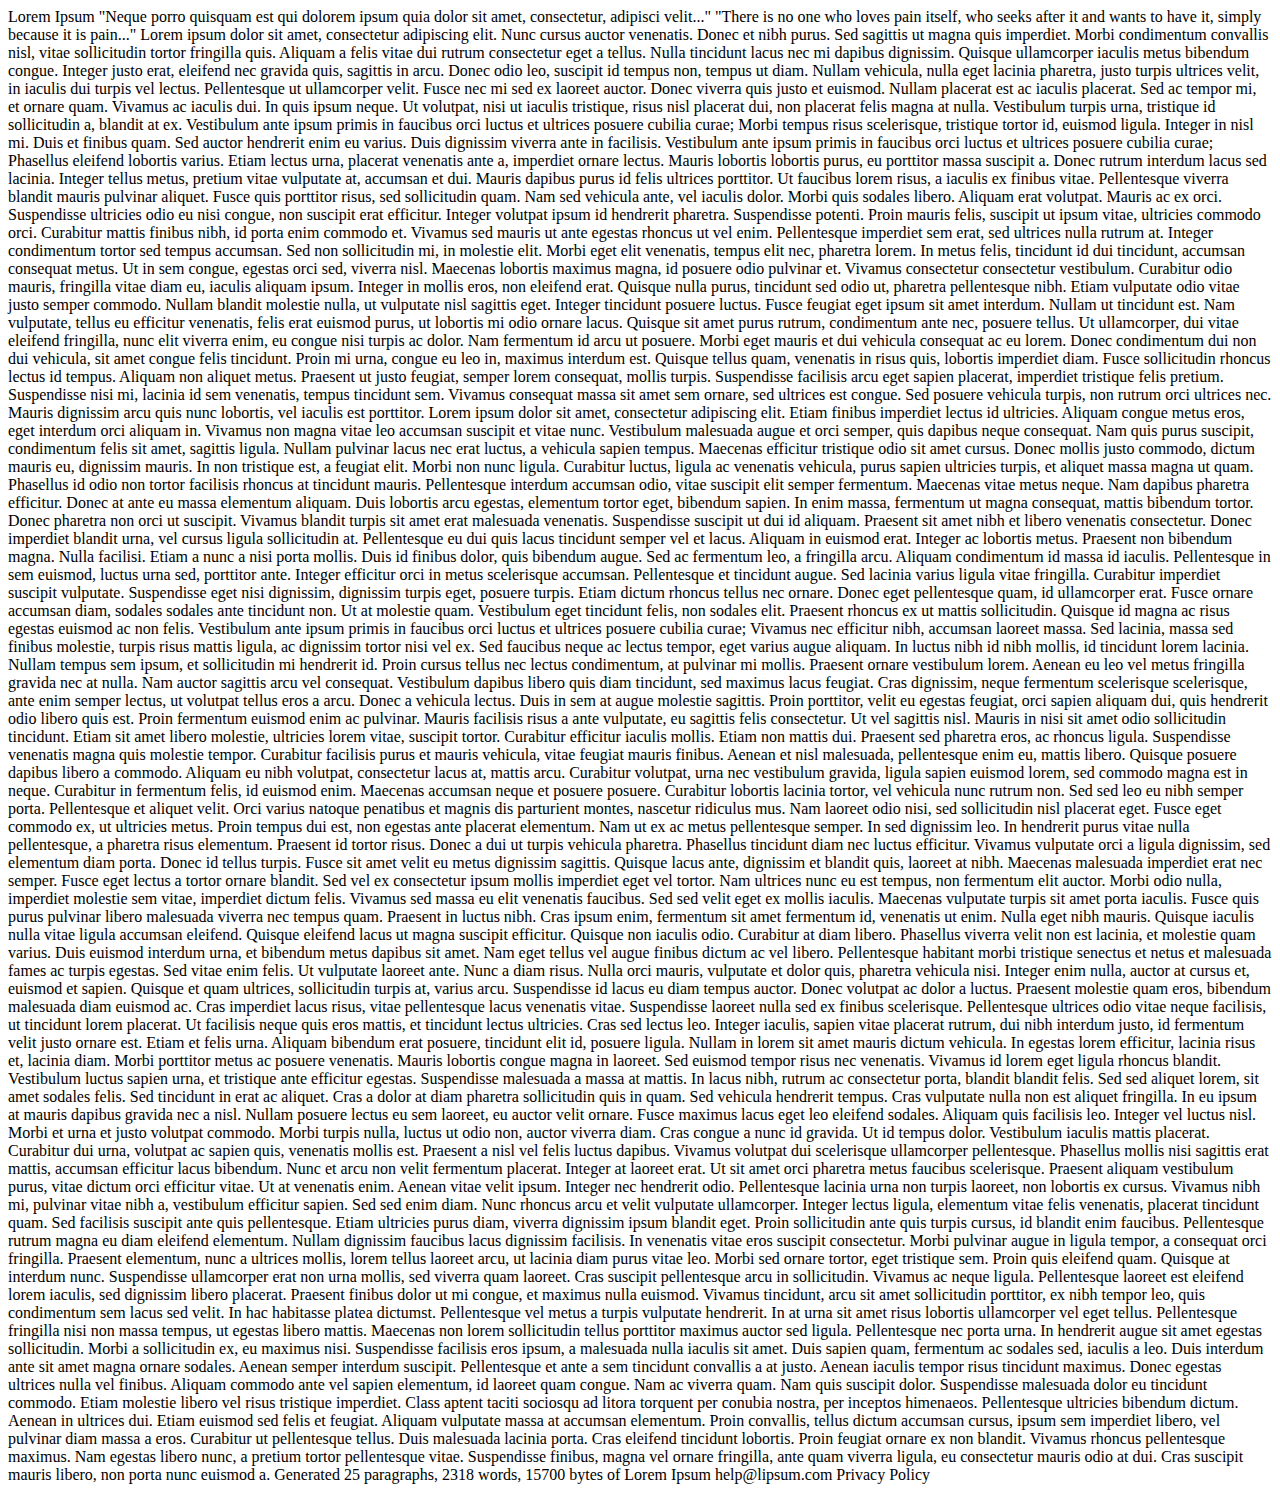
<file: notice.html>
<!DOCTYPE html>
<html lang="ko">
<head>
    <meta charset="UTF-8">
    <meta http-equiv="X-UA-Compatible" content="IE=edge">
    <meta name="viewport" content="width=device-width, initial-scale=1.0">
    <title>Document</title>
</head>
<body>
    <div class="wrap">
        Lorem Ipsum
"Neque porro quisquam est qui dolorem ipsum quia dolor sit amet, consectetur, adipisci velit..."
"There is no one who loves pain itself, who seeks after it and wants to have it, simply because it is pain..."
Lorem ipsum dolor sit amet, consectetur adipiscing elit. Nunc cursus auctor venenatis. Donec et nibh purus. Sed sagittis ut magna quis imperdiet. Morbi condimentum convallis nisl, vitae sollicitudin tortor fringilla quis. Aliquam a felis vitae dui rutrum consectetur eget a tellus. Nulla tincidunt lacus nec mi dapibus dignissim. Quisque ullamcorper iaculis metus bibendum congue. Integer justo erat, eleifend nec gravida quis, sagittis in arcu. Donec odio leo, suscipit id tempus non, tempus ut diam. Nullam vehicula, nulla eget lacinia pharetra, justo turpis ultrices velit, in iaculis dui turpis vel lectus. Pellentesque ut ullamcorper velit. Fusce nec mi sed ex laoreet auctor. Donec viverra quis justo et euismod. Nullam placerat est ac iaculis placerat.

Sed ac tempor mi, et ornare quam. Vivamus ac iaculis dui. In quis ipsum neque. Ut volutpat, nisi ut iaculis tristique, risus nisl placerat dui, non placerat felis magna at nulla. Vestibulum turpis urna, tristique id sollicitudin a, blandit at ex. Vestibulum ante ipsum primis in faucibus orci luctus et ultrices posuere cubilia curae; Morbi tempus risus scelerisque, tristique tortor id, euismod ligula. Integer in nisl mi.

Duis et finibus quam. Sed auctor hendrerit enim eu varius. Duis dignissim viverra ante in facilisis. Vestibulum ante ipsum primis in faucibus orci luctus et ultrices posuere cubilia curae; Phasellus eleifend lobortis varius. Etiam lectus urna, placerat venenatis ante a, imperdiet ornare lectus. Mauris lobortis lobortis purus, eu porttitor massa suscipit a. Donec rutrum interdum lacus sed lacinia. Integer tellus metus, pretium vitae vulputate at, accumsan et dui. Mauris dapibus purus id felis ultrices porttitor.

Ut faucibus lorem risus, a iaculis ex finibus vitae. Pellentesque viverra blandit mauris pulvinar aliquet. Fusce quis porttitor risus, sed sollicitudin quam. Nam sed vehicula ante, vel iaculis dolor. Morbi quis sodales libero. Aliquam erat volutpat. Mauris ac ex orci. Suspendisse ultricies odio eu nisi congue, non suscipit erat efficitur. Integer volutpat ipsum id hendrerit pharetra. Suspendisse potenti. Proin mauris felis, suscipit ut ipsum vitae, ultricies commodo orci. Curabitur mattis finibus nibh, id porta enim commodo et. Vivamus sed mauris ut ante egestas rhoncus ut vel enim.

Pellentesque imperdiet sem erat, sed ultrices nulla rutrum at. Integer condimentum tortor sed tempus accumsan. Sed non sollicitudin mi, in molestie elit. Morbi eget elit venenatis, tempus elit nec, pharetra lorem. In metus felis, tincidunt id dui tincidunt, accumsan consequat metus. Ut in sem congue, egestas orci sed, viverra nisl. Maecenas lobortis maximus magna, id posuere odio pulvinar et. Vivamus consectetur consectetur vestibulum. Curabitur odio mauris, fringilla vitae diam eu, iaculis aliquam ipsum. Integer in mollis eros, non eleifend erat. Quisque nulla purus, tincidunt sed odio ut, pharetra pellentesque nibh. Etiam vulputate odio vitae justo semper commodo. Nullam blandit molestie nulla, ut vulputate nisl sagittis eget.

Integer tincidunt posuere luctus. Fusce feugiat eget ipsum sit amet interdum. Nullam ut tincidunt est. Nam vulputate, tellus eu efficitur venenatis, felis erat euismod purus, ut lobortis mi odio ornare lacus. Quisque sit amet purus rutrum, condimentum ante nec, posuere tellus. Ut ullamcorper, dui vitae eleifend fringilla, nunc elit viverra enim, eu congue nisi turpis ac dolor. Nam fermentum id arcu ut posuere. Morbi eget mauris et dui vehicula consequat ac eu lorem. Donec condimentum dui non dui vehicula, sit amet congue felis tincidunt. Proin mi urna, congue eu leo in, maximus interdum est. Quisque tellus quam, venenatis in risus quis, lobortis imperdiet diam. Fusce sollicitudin rhoncus lectus id tempus. Aliquam non aliquet metus.

Praesent ut justo feugiat, semper lorem consequat, mollis turpis. Suspendisse facilisis arcu eget sapien placerat, imperdiet tristique felis pretium. Suspendisse nisi mi, lacinia id sem venenatis, tempus tincidunt sem. Vivamus consequat massa sit amet sem ornare, sed ultrices est congue. Sed posuere vehicula turpis, non rutrum orci ultrices nec. Mauris dignissim arcu quis nunc lobortis, vel iaculis est porttitor. Lorem ipsum dolor sit amet, consectetur adipiscing elit. Etiam finibus imperdiet lectus id ultricies.

Aliquam congue metus eros, eget interdum orci aliquam in. Vivamus non magna vitae leo accumsan suscipit et vitae nunc. Vestibulum malesuada augue et orci semper, quis dapibus neque consequat. Nam quis purus suscipit, condimentum felis sit amet, sagittis ligula. Nullam pulvinar lacus nec erat luctus, a vehicula sapien tempus. Maecenas efficitur tristique odio sit amet cursus. Donec mollis justo commodo, dictum mauris eu, dignissim mauris. In non tristique est, a feugiat elit. Morbi non nunc ligula. Curabitur luctus, ligula ac venenatis vehicula, purus sapien ultricies turpis, et aliquet massa magna ut quam. Phasellus id odio non tortor facilisis rhoncus at tincidunt mauris. Pellentesque interdum accumsan odio, vitae suscipit elit semper fermentum. Maecenas vitae metus neque. Nam dapibus pharetra efficitur. Donec at ante eu massa elementum aliquam. Duis lobortis arcu egestas, elementum tortor eget, bibendum sapien.

In enim massa, fermentum ut magna consequat, mattis bibendum tortor. Donec pharetra non orci ut suscipit. Vivamus blandit turpis sit amet erat malesuada venenatis. Suspendisse suscipit ut dui id aliquam. Praesent sit amet nibh et libero venenatis consectetur. Donec imperdiet blandit urna, vel cursus ligula sollicitudin at. Pellentesque eu dui quis lacus tincidunt semper vel et lacus. Aliquam in euismod erat. Integer ac lobortis metus. Praesent non bibendum magna. Nulla facilisi. Etiam a nunc a nisi porta mollis. Duis id finibus dolor, quis bibendum augue. Sed ac fermentum leo, a fringilla arcu.

Aliquam condimentum id massa id iaculis. Pellentesque in sem euismod, luctus urna sed, porttitor ante. Integer efficitur orci in metus scelerisque accumsan. Pellentesque et tincidunt augue. Sed lacinia varius ligula vitae fringilla. Curabitur imperdiet suscipit vulputate. Suspendisse eget nisi dignissim, dignissim turpis eget, posuere turpis. Etiam dictum rhoncus tellus nec ornare. Donec eget pellentesque quam, id ullamcorper erat. Fusce ornare accumsan diam, sodales sodales ante tincidunt non. Ut at molestie quam. Vestibulum eget tincidunt felis, non sodales elit.

Praesent rhoncus ex ut mattis sollicitudin. Quisque id magna ac risus egestas euismod ac non felis. Vestibulum ante ipsum primis in faucibus orci luctus et ultrices posuere cubilia curae; Vivamus nec efficitur nibh, accumsan laoreet massa. Sed lacinia, massa sed finibus molestie, turpis risus mattis ligula, ac dignissim tortor nisi vel ex. Sed faucibus neque ac lectus tempor, eget varius augue aliquam. In luctus nibh id nibh mollis, id tincidunt lorem lacinia. Nullam tempus sem ipsum, et sollicitudin mi hendrerit id. Proin cursus tellus nec lectus condimentum, at pulvinar mi mollis. Praesent ornare vestibulum lorem. Aenean eu leo vel metus fringilla gravida nec at nulla. Nam auctor sagittis arcu vel consequat. Vestibulum dapibus libero quis diam tincidunt, sed maximus lacus feugiat. Cras dignissim, neque fermentum scelerisque scelerisque, ante enim semper lectus, ut volutpat tellus eros a arcu. Donec a vehicula lectus.

Duis in sem at augue molestie sagittis. Proin porttitor, velit eu egestas feugiat, orci sapien aliquam dui, quis hendrerit odio libero quis est. Proin fermentum euismod enim ac pulvinar. Mauris facilisis risus a ante vulputate, eu sagittis felis consectetur. Ut vel sagittis nisl. Mauris in nisi sit amet odio sollicitudin tincidunt. Etiam sit amet libero molestie, ultricies lorem vitae, suscipit tortor. Curabitur efficitur iaculis mollis. Etiam non mattis dui. Praesent sed pharetra eros, ac rhoncus ligula. Suspendisse venenatis magna quis molestie tempor. Curabitur facilisis purus et mauris vehicula, vitae feugiat mauris finibus. Aenean et nisl malesuada, pellentesque enim eu, mattis libero.

Quisque posuere dapibus libero a commodo. Aliquam eu nibh volutpat, consectetur lacus at, mattis arcu. Curabitur volutpat, urna nec vestibulum gravida, ligula sapien euismod lorem, sed commodo magna est in neque. Curabitur in fermentum felis, id euismod enim. Maecenas accumsan neque et posuere posuere. Curabitur lobortis lacinia tortor, vel vehicula nunc rutrum non. Sed sed leo eu nibh semper porta. Pellentesque et aliquet velit. Orci varius natoque penatibus et magnis dis parturient montes, nascetur ridiculus mus.

Nam laoreet odio nisi, sed sollicitudin nisl placerat eget. Fusce eget commodo ex, ut ultricies metus. Proin tempus dui est, non egestas ante placerat elementum. Nam ut ex ac metus pellentesque semper. In sed dignissim leo. In hendrerit purus vitae nulla pellentesque, a pharetra risus elementum. Praesent id tortor risus. Donec a dui ut turpis vehicula pharetra. Phasellus tincidunt diam nec luctus efficitur.

Vivamus vulputate orci a ligula dignissim, sed elementum diam porta. Donec id tellus turpis. Fusce sit amet velit eu metus dignissim sagittis. Quisque lacus ante, dignissim et blandit quis, laoreet at nibh. Maecenas malesuada imperdiet erat nec semper. Fusce eget lectus a tortor ornare blandit. Sed vel ex consectetur ipsum mollis imperdiet eget vel tortor. Nam ultrices nunc eu est tempus, non fermentum elit auctor. Morbi odio nulla, imperdiet molestie sem vitae, imperdiet dictum felis.

Vivamus sed massa eu elit venenatis faucibus. Sed sed velit eget ex mollis iaculis. Maecenas vulputate turpis sit amet porta iaculis. Fusce quis purus pulvinar libero malesuada viverra nec tempus quam. Praesent in luctus nibh. Cras ipsum enim, fermentum sit amet fermentum id, venenatis ut enim. Nulla eget nibh mauris.

Quisque iaculis nulla vitae ligula accumsan eleifend. Quisque eleifend lacus ut magna suscipit efficitur. Quisque non iaculis odio. Curabitur at diam libero. Phasellus viverra velit non est lacinia, et molestie quam varius. Duis euismod interdum urna, et bibendum metus dapibus sit amet. Nam eget tellus vel augue finibus dictum ac vel libero. Pellentesque habitant morbi tristique senectus et netus et malesuada fames ac turpis egestas. Sed vitae enim felis. Ut vulputate laoreet ante. Nunc a diam risus.

Nulla orci mauris, vulputate et dolor quis, pharetra vehicula nisi. Integer enim nulla, auctor at cursus et, euismod et sapien. Quisque et quam ultrices, sollicitudin turpis at, varius arcu. Suspendisse id lacus eu diam tempus auctor. Donec volutpat ac dolor a luctus. Praesent molestie quam eros, bibendum malesuada diam euismod ac. Cras imperdiet lacus risus, vitae pellentesque lacus venenatis vitae. Suspendisse laoreet nulla sed ex finibus scelerisque. Pellentesque ultrices odio vitae neque facilisis, ut tincidunt lorem placerat. Ut facilisis neque quis eros mattis, et tincidunt lectus ultricies. Cras sed lectus leo. Integer iaculis, sapien vitae placerat rutrum, dui nibh interdum justo, id fermentum velit justo ornare est. Etiam et felis urna. Aliquam bibendum erat posuere, tincidunt elit id, posuere ligula. Nullam in lorem sit amet mauris dictum vehicula. In egestas lorem efficitur, lacinia risus et, lacinia diam.

Morbi porttitor metus ac posuere venenatis. Mauris lobortis congue magna in laoreet. Sed euismod tempor risus nec venenatis. Vivamus id lorem eget ligula rhoncus blandit. Vestibulum luctus sapien urna, et tristique ante efficitur egestas. Suspendisse malesuada a massa at mattis. In lacus nibh, rutrum ac consectetur porta, blandit blandit felis. Sed sed aliquet lorem, sit amet sodales felis. Sed tincidunt in erat ac aliquet. Cras a dolor at diam pharetra sollicitudin quis in quam.

Sed vehicula hendrerit tempus. Cras vulputate nulla non est aliquet fringilla. In eu ipsum at mauris dapibus gravida nec a nisl. Nullam posuere lectus eu sem laoreet, eu auctor velit ornare. Fusce maximus lacus eget leo eleifend sodales. Aliquam quis facilisis leo. Integer vel luctus nisl. Morbi et urna et justo volutpat commodo. Morbi turpis nulla, luctus ut odio non, auctor viverra diam. Cras congue a nunc id gravida.

Ut id tempus dolor. Vestibulum iaculis mattis placerat. Curabitur dui urna, volutpat ac sapien quis, venenatis mollis est. Praesent a nisl vel felis luctus dapibus. Vivamus volutpat dui scelerisque ullamcorper pellentesque. Phasellus mollis nisi sagittis erat mattis, accumsan efficitur lacus bibendum. Nunc et arcu non velit fermentum placerat. Integer at laoreet erat. Ut sit amet orci pharetra metus faucibus scelerisque. Praesent aliquam vestibulum purus, vitae dictum orci efficitur vitae. Ut at venenatis enim. Aenean vitae velit ipsum.

Integer nec hendrerit odio. Pellentesque lacinia urna non turpis laoreet, non lobortis ex cursus. Vivamus nibh mi, pulvinar vitae nibh a, vestibulum efficitur sapien. Sed sed enim diam. Nunc rhoncus arcu et velit vulputate ullamcorper. Integer lectus ligula, elementum vitae felis venenatis, placerat tincidunt quam. Sed facilisis suscipit ante quis pellentesque. Etiam ultricies purus diam, viverra dignissim ipsum blandit eget. Proin sollicitudin ante quis turpis cursus, id blandit enim faucibus. Pellentesque rutrum magna eu diam eleifend elementum. Nullam dignissim faucibus lacus dignissim facilisis. In venenatis vitae eros suscipit consectetur. Morbi pulvinar augue in ligula tempor, a consequat orci fringilla. Praesent elementum, nunc a ultrices mollis, lorem tellus laoreet arcu, ut lacinia diam purus vitae leo. Morbi sed ornare tortor, eget tristique sem. Proin quis eleifend quam.

Quisque at interdum nunc. Suspendisse ullamcorper erat non urna mollis, sed viverra quam laoreet. Cras suscipit pellentesque arcu in sollicitudin. Vivamus ac neque ligula. Pellentesque laoreet est eleifend lorem iaculis, sed dignissim libero placerat. Praesent finibus dolor ut mi congue, et maximus nulla euismod. Vivamus tincidunt, arcu sit amet sollicitudin porttitor, ex nibh tempor leo, quis condimentum sem lacus sed velit. In hac habitasse platea dictumst. Pellentesque vel metus a turpis vulputate hendrerit. In at urna sit amet risus lobortis ullamcorper vel eget tellus. Pellentesque fringilla nisi non massa tempus, ut egestas libero mattis. Maecenas non lorem sollicitudin tellus porttitor maximus auctor sed ligula. Pellentesque nec porta urna. In hendrerit augue sit amet egestas sollicitudin. Morbi a sollicitudin ex, eu maximus nisi. Suspendisse facilisis eros ipsum, a malesuada nulla iaculis sit amet.

Duis sapien quam, fermentum ac sodales sed, iaculis a leo. Duis interdum ante sit amet magna ornare sodales. Aenean semper interdum suscipit. Pellentesque et ante a sem tincidunt convallis a at justo. Aenean iaculis tempor risus tincidunt maximus. Donec egestas ultrices nulla vel finibus. Aliquam commodo ante vel sapien elementum, id laoreet quam congue. Nam ac viverra quam. Nam quis suscipit dolor. Suspendisse malesuada dolor eu tincidunt commodo. Etiam molestie libero vel risus tristique imperdiet. Class aptent taciti sociosqu ad litora torquent per conubia nostra, per inceptos himenaeos. Pellentesque ultricies bibendum dictum.

Aenean in ultrices dui. Etiam euismod sed felis et feugiat. Aliquam vulputate massa at accumsan elementum. Proin convallis, tellus dictum accumsan cursus, ipsum sem imperdiet libero, vel pulvinar diam massa a eros. Curabitur ut pellentesque tellus. Duis malesuada lacinia porta. Cras eleifend tincidunt lobortis. Proin feugiat ornare ex non blandit. Vivamus rhoncus pellentesque maximus. Nam egestas libero nunc, a pretium tortor pellentesque vitae. Suspendisse finibus, magna vel ornare fringilla, ante quam viverra ligula, eu consectetur mauris odio at dui. Cras suscipit mauris libero, non porta nunc euismod a.

Generated 25 paragraphs, 2318 words, 15700 bytes of Lorem Ipsum
help@lipsum.com
Privacy Policy
    </div>
</body>
</html>
</file>
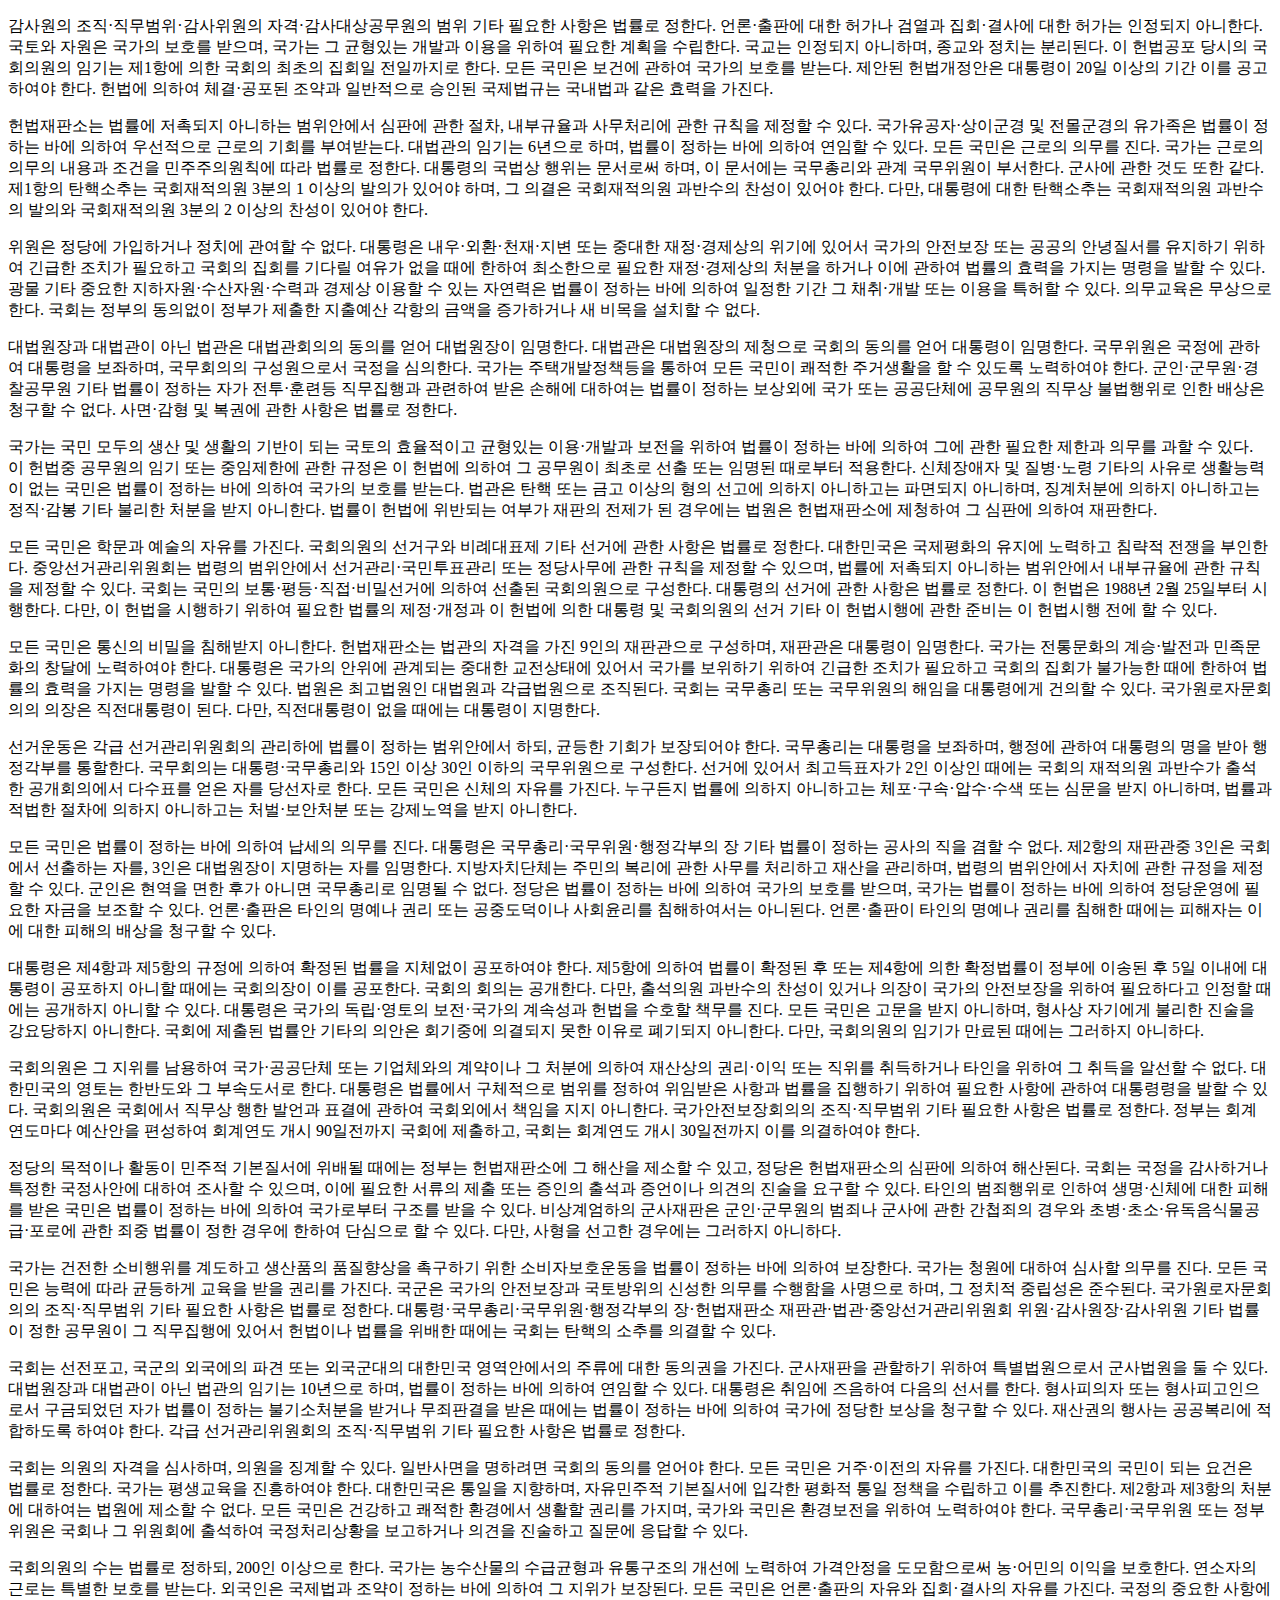
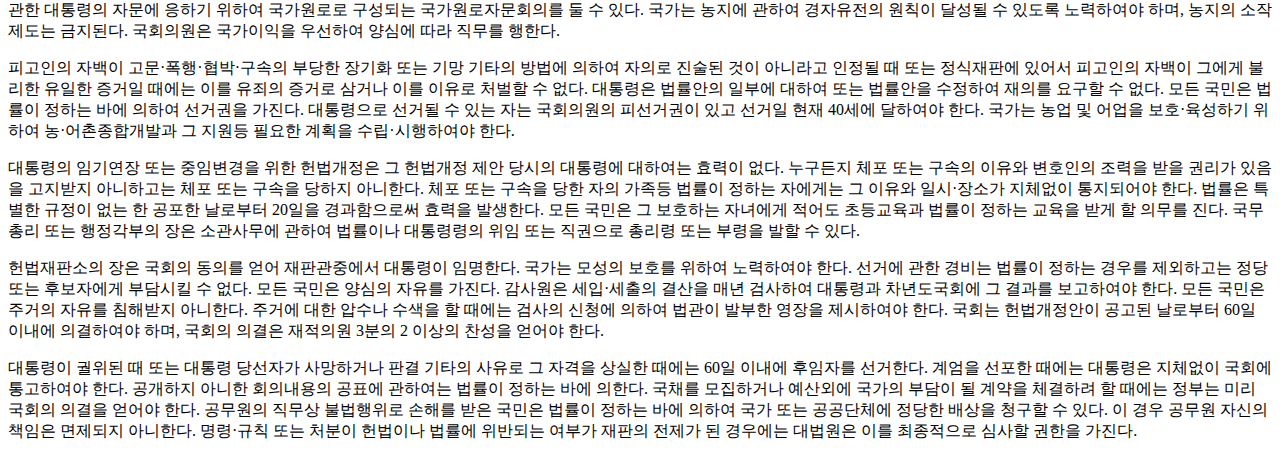
<file: use.html>
<!DOCTYPE html>
<html lang="en">
<head>
    <meta charset="UTF-8">
    <meta http-equiv="X-UA-Compatible" content="IE=edge">
    <meta name="viewport" content="width=device-width, initial-scale=1.0">
    <title>Document</title>
</head>
<body>
    <p>감사원의 조직·직무범위·감사위원의 자격·감사대상공무원의 범위 기타 필요한 사항은 법률로 정한다. 언론·출판에 대한 허가나 검열과 집회·결사에 대한 허가는 인정되지 아니한다. 국토와 자원은 국가의 보호를 받으며, 국가는 그 균형있는 개발과 이용을 위하여 필요한 계획을 수립한다. 국교는 인정되지 아니하며, 종교와 정치는 분리된다. 이 헌법공포 당시의 국회의원의 임기는 제1항에 의한 국회의 최초의 집회일 전일까지로 한다. 모든 국민은 보건에 관하여 국가의 보호를 받는다. 제안된 헌법개정안은 대통령이 20일 이상의 기간 이를 공고하여야 한다. 헌법에 의하여 체결·공포된 조약과 일반적으로 승인된 국제법규는 국내법과 같은 효력을 가진다.</p>

<p>헌법재판소는 법률에 저촉되지 아니하는 범위안에서 심판에 관한 절차, 내부규율과 사무처리에 관한 규칙을 제정할 수 있다. 국가유공자·상이군경 및 전몰군경의 유가족은 법률이 정하는 바에 의하여 우선적으로 근로의 기회를 부여받는다. 대법관의 임기는 6년으로 하며, 법률이 정하는 바에 의하여 연임할 수 있다. 모든 국민은 근로의 의무를 진다. 국가는 근로의 의무의 내용과 조건을 민주주의원칙에 따라 법률로 정한다. 대통령의 국법상 행위는 문서로써 하며, 이 문서에는 국무총리와 관계 국무위원이 부서한다. 군사에 관한 것도 또한 같다. 제1항의 탄핵소추는 국회재적의원 3분의 1 이상의 발의가 있어야 하며, 그 의결은 국회재적의원 과반수의 찬성이 있어야 한다. 다만, 대통령에 대한 탄핵소추는 국회재적의원 과반수의 발의와 국회재적의원 3분의 2 이상의 찬성이 있어야 한다.</p>

<p>위원은 정당에 가입하거나 정치에 관여할 수 없다. 대통령은 내우·외환·천재·지변 또는 중대한 재정·경제상의 위기에 있어서 국가의 안전보장 또는 공공의 안녕질서를 유지하기 위하여 긴급한 조치가 필요하고 국회의 집회를 기다릴 여유가 없을 때에 한하여 최소한으로 필요한 재정·경제상의 처분을 하거나 이에 관하여 법률의 효력을 가지는 명령을 발할 수 있다. 광물 기타 중요한 지하자원·수산자원·수력과 경제상 이용할 수 있는 자연력은 법률이 정하는 바에 의하여 일정한 기간 그 채취·개발 또는 이용을 특허할 수 있다. 의무교육은 무상으로 한다. 국회는 정부의 동의없이 정부가 제출한 지출예산 각항의 금액을 증가하거나 새 비목을 설치할 수 없다.</p>

<p>대법원장과 대법관이 아닌 법관은 대법관회의의 동의를 얻어 대법원장이 임명한다. 대법관은 대법원장의 제청으로 국회의 동의를 얻어 대통령이 임명한다. 국무위원은 국정에 관하여 대통령을 보좌하며, 국무회의의 구성원으로서 국정을 심의한다. 국가는 주택개발정책등을 통하여 모든 국민이 쾌적한 주거생활을 할 수 있도록 노력하여야 한다. 군인·군무원·경찰공무원 기타 법률이 정하는 자가 전투·훈련등 직무집행과 관련하여 받은 손해에 대하여는 법률이 정하는 보상외에 국가 또는 공공단체에 공무원의 직무상 불법행위로 인한 배상은 청구할 수 없다. 사면·감형 및 복권에 관한 사항은 법률로 정한다.</p>

<p>국가는 국민 모두의 생산 및 생활의 기반이 되는 국토의 효율적이고 균형있는 이용·개발과 보전을 위하여 법률이 정하는 바에 의하여 그에 관한 필요한 제한과 의무를 과할 수 있다. 이 헌법중 공무원의 임기 또는 중임제한에 관한 규정은 이 헌법에 의하여 그 공무원이 최초로 선출 또는 임명된 때로부터 적용한다. 신체장애자 및 질병·노령 기타의 사유로 생활능력이 없는 국민은 법률이 정하는 바에 의하여 국가의 보호를 받는다. 법관은 탄핵 또는 금고 이상의 형의 선고에 의하지 아니하고는 파면되지 아니하며, 징계처분에 의하지 아니하고는 정직·감봉 기타 불리한 처분을 받지 아니한다. 법률이 헌법에 위반되는 여부가 재판의 전제가 된 경우에는 법원은 헌법재판소에 제청하여 그 심판에 의하여 재판한다.</p>

<p>모든 국민은 학문과 예술의 자유를 가진다. 국회의원의 선거구와 비례대표제 기타 선거에 관한 사항은 법률로 정한다. 대한민국은 국제평화의 유지에 노력하고 침략적 전쟁을 부인한다. 중앙선거관리위원회는 법령의 범위안에서 선거관리·국민투표관리 또는 정당사무에 관한 규칙을 제정할 수 있으며, 법률에 저촉되지 아니하는 범위안에서 내부규율에 관한 규칙을 제정할 수 있다. 국회는 국민의 보통·평등·직접·비밀선거에 의하여 선출된 국회의원으로 구성한다. 대통령의 선거에 관한 사항은 법률로 정한다. 이 헌법은 1988년 2월 25일부터 시행한다. 다만, 이 헌법을 시행하기 위하여 필요한 법률의 제정·개정과 이 헌법에 의한 대통령 및 국회의원의 선거 기타 이 헌법시행에 관한 준비는 이 헌법시행 전에 할 수 있다.</p>

<p>모든 국민은 통신의 비밀을 침해받지 아니한다. 헌법재판소는 법관의 자격을 가진 9인의 재판관으로 구성하며, 재판관은 대통령이 임명한다. 국가는 전통문화의 계승·발전과 민족문화의 창달에 노력하여야 한다. 대통령은 국가의 안위에 관계되는 중대한 교전상태에 있어서 국가를 보위하기 위하여 긴급한 조치가 필요하고 국회의 집회가 불가능한 때에 한하여 법률의 효력을 가지는 명령을 발할 수 있다. 법원은 최고법원인 대법원과 각급법원으로 조직된다. 국회는 국무총리 또는 국무위원의 해임을 대통령에게 건의할 수 있다. 국가원로자문회의의 의장은 직전대통령이 된다. 다만, 직전대통령이 없을 때에는 대통령이 지명한다.</p>

<p>선거운동은 각급 선거관리위원회의 관리하에 법률이 정하는 범위안에서 하되, 균등한 기회가 보장되어야 한다. 국무총리는 대통령을 보좌하며, 행정에 관하여 대통령의 명을 받아 행정각부를 통할한다. 국무회의는 대통령·국무총리와 15인 이상 30인 이하의 국무위원으로 구성한다. 선거에 있어서 최고득표자가 2인 이상인 때에는 국회의 재적의원 과반수가 출석한 공개회의에서 다수표를 얻은 자를 당선자로 한다. 모든 국민은 신체의 자유를 가진다. 누구든지 법률에 의하지 아니하고는 체포·구속·압수·수색 또는 심문을 받지 아니하며, 법률과 적법한 절차에 의하지 아니하고는 처벌·보안처분 또는 강제노역을 받지 아니한다.</p>

<p>모든 국민은 법률이 정하는 바에 의하여 납세의 의무를 진다. 대통령은 국무총리·국무위원·행정각부의 장 기타 법률이 정하는 공사의 직을 겸할 수 없다. 제2항의 재판관중 3인은 국회에서 선출하는 자를, 3인은 대법원장이 지명하는 자를 임명한다. 지방자치단체는 주민의 복리에 관한 사무를 처리하고 재산을 관리하며, 법령의 범위안에서 자치에 관한 규정을 제정할 수 있다. 군인은 현역을 면한 후가 아니면 국무총리로 임명될 수 없다. 정당은 법률이 정하는 바에 의하여 국가의 보호를 받으며, 국가는 법률이 정하는 바에 의하여 정당운영에 필요한 자금을 보조할 수 있다. 언론·출판은 타인의 명예나 권리 또는 공중도덕이나 사회윤리를 침해하여서는 아니된다. 언론·출판이 타인의 명예나 권리를 침해한 때에는 피해자는 이에 대한 피해의 배상을 청구할 수 있다.</p>

<p>대통령은 제4항과 제5항의 규정에 의하여 확정된 법률을 지체없이 공포하여야 한다. 제5항에 의하여 법률이 확정된 후 또는 제4항에 의한 확정법률이 정부에 이송된 후 5일 이내에 대통령이 공포하지 아니할 때에는 국회의장이 이를 공포한다. 국회의 회의는 공개한다. 다만, 출석의원 과반수의 찬성이 있거나 의장이 국가의 안전보장을 위하여 필요하다고 인정할 때에는 공개하지 아니할 수 있다. 대통령은 국가의 독립·영토의 보전·국가의 계속성과 헌법을 수호할 책무를 진다. 모든 국민은 고문을 받지 아니하며, 형사상 자기에게 불리한 진술을 강요당하지 아니한다. 국회에 제출된 법률안 기타의 의안은 회기중에 의결되지 못한 이유로 폐기되지 아니한다. 다만, 국회의원의 임기가 만료된 때에는 그러하지 아니하다.</p>

<p>국회의원은 그 지위를 남용하여 국가·공공단체 또는 기업체와의 계약이나 그 처분에 의하여 재산상의 권리·이익 또는 직위를 취득하거나 타인을 위하여 그 취득을 알선할 수 없다. 대한민국의 영토는 한반도와 그 부속도서로 한다. 대통령은 법률에서 구체적으로 범위를 정하여 위임받은 사항과 법률을 집행하기 위하여 필요한 사항에 관하여 대통령령을 발할 수 있다. 국회의원은 국회에서 직무상 행한 발언과 표결에 관하여 국회외에서 책임을 지지 아니한다. 국가안전보장회의의 조직·직무범위 기타 필요한 사항은 법률로 정한다. 정부는 회계연도마다 예산안을 편성하여 회계연도 개시 90일전까지 국회에 제출하고, 국회는 회계연도 개시 30일전까지 이를 의결하여야 한다.</p>

<p>정당의 목적이나 활동이 민주적 기본질서에 위배될 때에는 정부는 헌법재판소에 그 해산을 제소할 수 있고, 정당은 헌법재판소의 심판에 의하여 해산된다. 국회는 국정을 감사하거나 특정한 국정사안에 대하여 조사할 수 있으며, 이에 필요한 서류의 제출 또는 증인의 출석과 증언이나 의견의 진술을 요구할 수 있다. 타인의 범죄행위로 인하여 생명·신체에 대한 피해를 받은 국민은 법률이 정하는 바에 의하여 국가로부터 구조를 받을 수 있다. 비상계엄하의 군사재판은 군인·군무원의 범죄나 군사에 관한 간첩죄의 경우와 초병·초소·유독음식물공급·포로에 관한 죄중 법률이 정한 경우에 한하여 단심으로 할 수 있다. 다만, 사형을 선고한 경우에는 그러하지 아니하다.</p>

<p>국가는 건전한 소비행위를 계도하고 생산품의 품질향상을 촉구하기 위한 소비자보호운동을 법률이 정하는 바에 의하여 보장한다. 국가는 청원에 대하여 심사할 의무를 진다. 모든 국민은 능력에 따라 균등하게 교육을 받을 권리를 가진다. 국군은 국가의 안전보장과 국토방위의 신성한 의무를 수행함을 사명으로 하며, 그 정치적 중립성은 준수된다. 국가원로자문회의의 조직·직무범위 기타 필요한 사항은 법률로 정한다. 대통령·국무총리·국무위원·행정각부의 장·헌법재판소 재판관·법관·중앙선거관리위원회 위원·감사원장·감사위원 기타 법률이 정한 공무원이 그 직무집행에 있어서 헌법이나 법률을 위배한 때에는 국회는 탄핵의 소추를 의결할 수 있다.</p>

<p>국회는 선전포고, 국군의 외국에의 파견 또는 외국군대의 대한민국 영역안에서의 주류에 대한 동의권을 가진다. 군사재판을 관할하기 위하여 특별법원으로서 군사법원을 둘 수 있다. 대법원장과 대법관이 아닌 법관의 임기는 10년으로 하며, 법률이 정하는 바에 의하여 연임할 수 있다. 대통령은 취임에 즈음하여 다음의 선서를 한다. 형사피의자 또는 형사피고인으로서 구금되었던 자가 법률이 정하는 불기소처분을 받거나 무죄판결을 받은 때에는 법률이 정하는 바에 의하여 국가에 정당한 보상을 청구할 수 있다. 재산권의 행사는 공공복리에 적합하도록 하여야 한다. 각급 선거관리위원회의 조직·직무범위 기타 필요한 사항은 법률로 정한다.</p>

<p>국회는 의원의 자격을 심사하며, 의원을 징계할 수 있다. 일반사면을 명하려면 국회의 동의를 얻어야 한다. 모든 국민은 거주·이전의 자유를 가진다. 대한민국의 국민이 되는 요건은 법률로 정한다. 국가는 평생교육을 진흥하여야 한다. 대한민국은 통일을 지향하며, 자유민주적 기본질서에 입각한 평화적 통일 정책을 수립하고 이를 추진한다. 제2항과 제3항의 처분에 대하여는 법원에 제소할 수 없다. 모든 국민은 건강하고 쾌적한 환경에서 생활할 권리를 가지며, 국가와 국민은 환경보전을 위하여 노력하여야 한다. 국무총리·국무위원 또는 정부위원은 국회나 그 위원회에 출석하여 국정처리상황을 보고하거나 의견을 진술하고 질문에 응답할 수 있다.</p>

<p>국회의원의 수는 법률로 정하되, 200인 이상으로 한다. 국가는 농수산물의 수급균형과 유통구조의 개선에 노력하여 가격안정을 도모함으로써 농·어민의 이익을 보호한다. 연소자의 근로는 특별한 보호를 받는다. 외국인은 국제법과 조약이 정하는 바에 의하여 그 지위가 보장된다. 모든 국민은 언론·출판의 자유와 집회·결사의 자유를 가진다. 국정의 중요한 사항에 관한 대통령의 자문에 응하기 위하여 국가원로로 구성되는 국가원로자문회의를 둘 수 있다. 국가는 농지에 관하여 경자유전의 원칙이 달성될 수 있도록 노력하여야 하며, 농지의 소작제도는 금지된다. 국회의원은 국가이익을 우선하여 양심에 따라 직무를 행한다.</p>

<p>피고인의 자백이 고문·폭행·협박·구속의 부당한 장기화 또는 기망 기타의 방법에 의하여 자의로 진술된 것이 아니라고 인정될 때 또는 정식재판에 있어서 피고인의 자백이 그에게 불리한 유일한 증거일 때에는 이를 유죄의 증거로 삼거나 이를 이유로 처벌할 수 없다. 대통령은 법률안의 일부에 대하여 또는 법률안을 수정하여 재의를 요구할 수 없다. 모든 국민은 법률이 정하는 바에 의하여 선거권을 가진다. 대통령으로 선거될 수 있는 자는 국회의원의 피선거권이 있고 선거일 현재 40세에 달하여야 한다. 국가는 농업 및 어업을 보호·육성하기 위하여 농·어촌종합개발과 그 지원등 필요한 계획을 수립·시행하여야 한다.</p>

<p>대통령의 임기연장 또는 중임변경을 위한 헌법개정은 그 헌법개정 제안 당시의 대통령에 대하여는 효력이 없다. 누구든지 체포 또는 구속의 이유와 변호인의 조력을 받을 권리가 있음을 고지받지 아니하고는 체포 또는 구속을 당하지 아니한다. 체포 또는 구속을 당한 자의 가족등 법률이 정하는 자에게는 그 이유와 일시·장소가 지체없이 통지되어야 한다. 법률은 특별한 규정이 없는 한 공포한 날로부터 20일을 경과함으로써 효력을 발생한다. 모든 국민은 그 보호하는 자녀에게 적어도 초등교육과 법률이 정하는 교육을 받게 할 의무를 진다. 국무총리 또는 행정각부의 장은 소관사무에 관하여 법률이나 대통령령의 위임 또는 직권으로 총리령 또는 부령을 발할 수 있다.</p>

<p>헌법재판소의 장은 국회의 동의를 얻어 재판관중에서 대통령이 임명한다. 국가는 모성의 보호를 위하여 노력하여야 한다. 선거에 관한 경비는 법률이 정하는 경우를 제외하고는 정당 또는 후보자에게 부담시킬 수 없다. 모든 국민은 양심의 자유를 가진다. 감사원은 세입·세출의 결산을 매년 검사하여 대통령과 차년도국회에 그 결과를 보고하여야 한다. 모든 국민은 주거의 자유를 침해받지 아니한다. 주거에 대한 압수나 수색을 할 때에는 검사의 신청에 의하여 법관이 발부한 영장을 제시하여야 한다. 국회는 헌법개정안이 공고된 날로부터 60일 이내에 의결하여야 하며, 국회의 의결은 재적의원 3분의 2 이상의 찬성을 얻어야 한다.</p>

<p>대통령이 궐위된 때 또는 대통령 당선자가 사망하거나 판결 기타의 사유로 그 자격을 상실한 때에는 60일 이내에 후임자를 선거한다. 계엄을 선포한 때에는 대통령은 지체없이 국회에 통고하여야 한다. 공개하지 아니한 회의내용의 공표에 관하여는 법률이 정하는 바에 의한다. 국채를 모집하거나 예산외에 국가의 부담이 될 계약을 체결하려 할 때에는 정부는 미리 국회의 의결을 얻어야 한다. 공무원의 직무상 불법행위로 손해를 받은 국민은 법률이 정하는 바에 의하여 국가 또는 공공단체에 정당한 배상을 청구할 수 있다. 이 경우 공무원 자신의 책임은 면제되지 아니한다. 명령·규칙 또는 처분이 헌법이나 법률에 위반되는 여부가 재판의 전제가 된 경우에는 대법원은 이를 최종적으로 심사할 권한을 가진다.</p>


</body>
</html>
</file>
